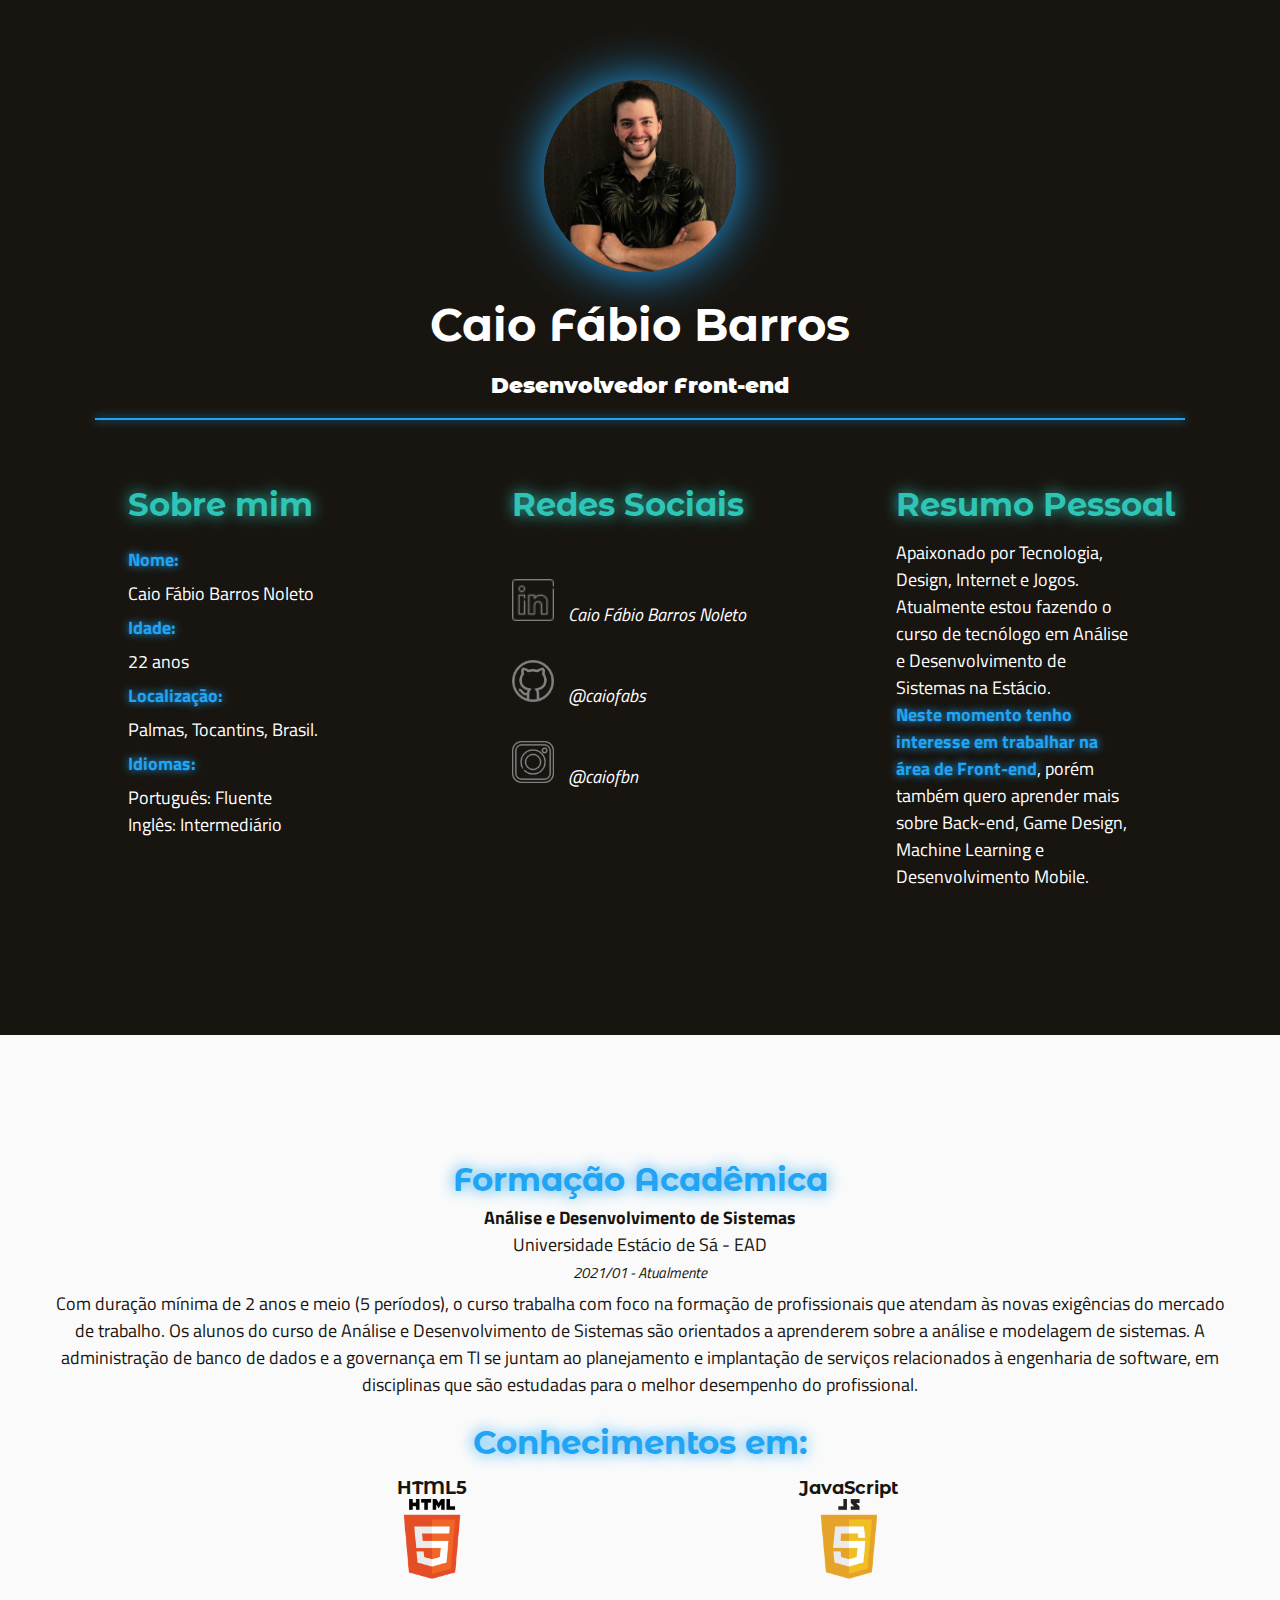
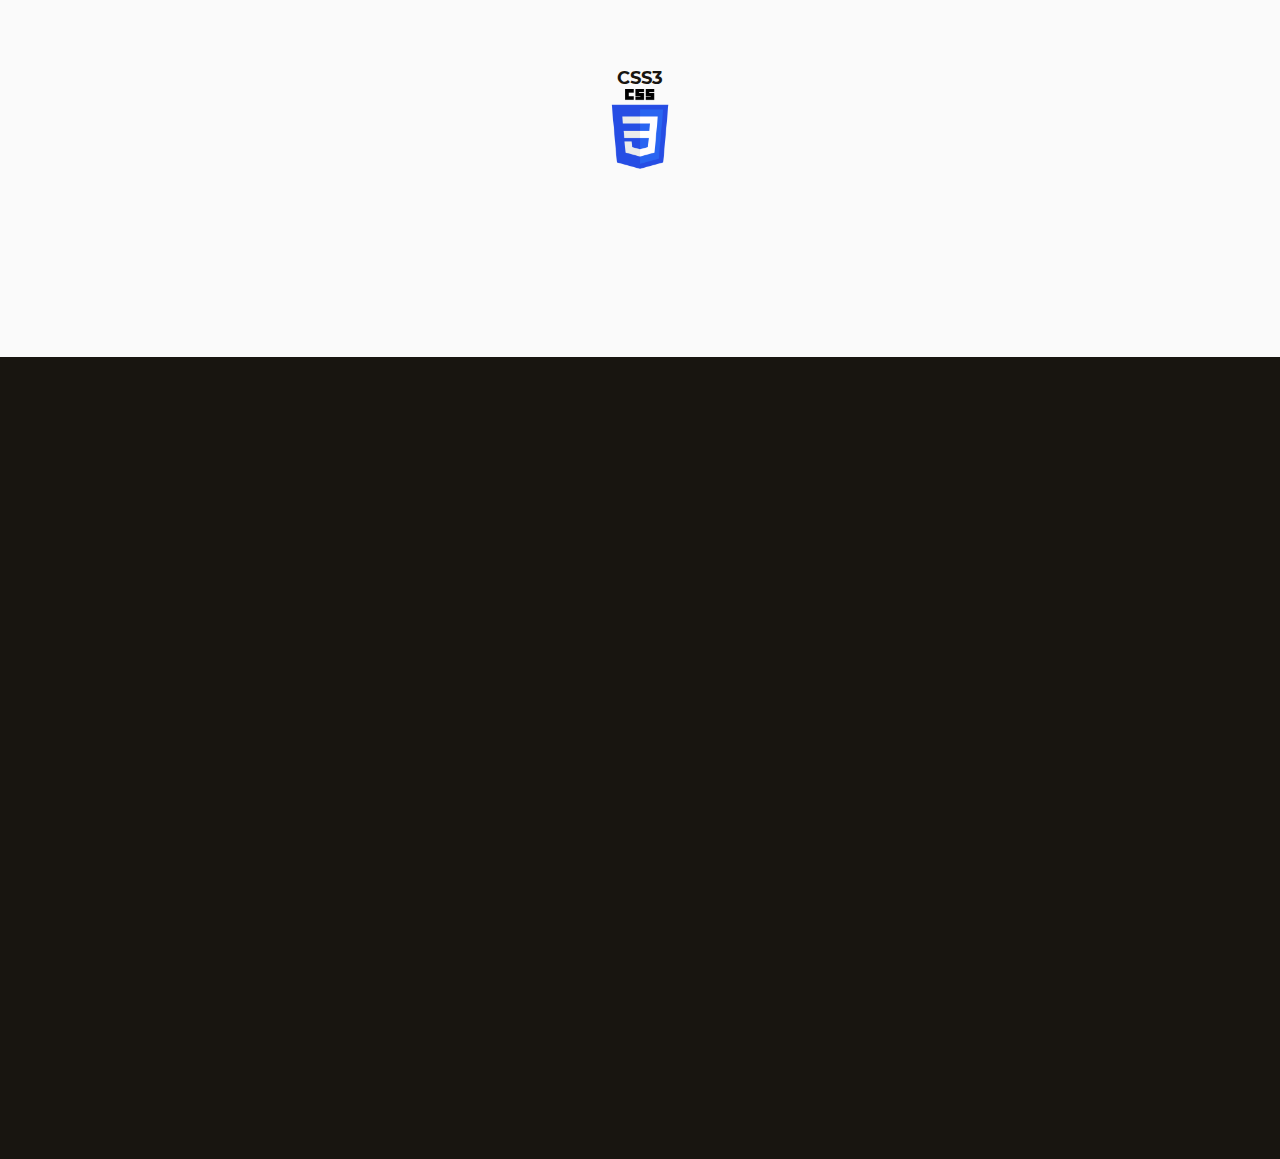
<file: index.html>
<!DOCTYPE html>
<html lang="pt-br">
<head>
    <meta charset="UTF-8">
    <meta http-equiv="X-UA-Compatible" content="IE=edge">
    <meta name="viewport" content="width=device-width, initial-scale=1.0">
    <link rel="stylesheet" href="style.css">
    <link rel="shortcut icon" href="./assets/responsive-design.ico" type="image/x-icon">
    <link rel="preconnect" href="https://fonts.gstatic.com">
    <link href="https://fonts.googleapis.com/css2?family=Montserrat+Alternates:ital,wght@0,300;0,400;0,700;1,300;1,400;1,700&family=Titillium+Web:ital,wght@0,300;0,400;0,700;1,300;1,400;1,700&display=swap" rel="stylesheet">

    <link rel="shortcut icon" href="" type="image/x-icon">
    <title>Caio Fábio - Portfolio</title>
</head>
<body>
    <header>
        <div class="title">
            <img id="perfil" src="assets/foto-perfil-2021.jpeg" alt="minha-foto">
            <h1>Caio Fábio Barros</h1>
            <h3><strong>Desenvolvedor Front-end</strong></h3>
            <hr>
        </div>
        <div class="info">
            <div class="about">
                <h2>Sobre mim</h2>
                <p>
                    <span>Nome:</span>
                    <br>
                    Caio Fábio Barros Noleto
                    <br>
                    <span>Idade:</span>
                    <br>
                    22 anos
                    <br>
                    <span>Localização:</span>
                    <br>
                    Palmas, Tocantins, Brasil.
                    <br>
                    <span>Idiomas:</span>
                    <br>
                    Português: Fluente
                    <br>
                    Inglês: Intermediário
                </p>
            </div>
            <div class="social-media">
                <h2>Redes Sociais</h2>
                <p>
                    <img src="assets/linkedin (1).png" alt="linkedin-logo-icon"> <a href="https://www.linkedin.com/in/caio-fabio-barros/"><span>Caio Fábio Barros Noleto</span></a> <br>
                    <img src="assets/github.png" alt="github-logo-icon"> <a href="https://github.com/Caiofabs"><span>@caiofabs</span></a> <br>
                    <img src="assets/instagram.png" alt="instagram-logo-icon"> <a href="https://www.instagram.com/caiofbn/"><span>@caiofbn</span></a>
                </p>
            </div>
            <div class="resumee">
                <h2>Resumo Pessoal</h2>
                <p>
                    Apaixonado por Tecnologia, Design, Internet e Jogos. Atualmente estou fazendo o curso de tecnólogo em Análise e Desenvolvimento de Sistemas na Estácio. <br>
                    <strong>Neste momento tenho interesse em trabalhar na área de Front-end</strong>, porém também quero aprender mais sobre Back-end, Game Design, Machine Learning e Desenvolvimento Mobile.
                </p>
            </div>
        </div>
    </header>

    <section>
        <div class="college">
            <h2>Formação Acadêmica</h2>
            <p>
                <strong>Análise e Desenvolvimento de Sistemas</strong>
                <br>
                <span>Universidade Estácio de Sá - EAD</span>
                <br>
                <span>2021/01 - Atualmente</span>
            </p>
            <p>
                Com duração mínima de 2 anos e meio (5 períodos), o curso trabalha com foco na formação de profissionais que atendam às novas exigências do mercado de trabalho. Os alunos do curso de Análise e Desenvolvimento de Sistemas são orientados a aprenderem sobre a análise e modelagem de sistemas. A administração de banco de dados e a governança em TI se juntam ao planejamento e implantação de serviços relacionados à engenharia de software, em disciplinas que são estudadas para o melhor desempenho do profissional.
            </p>
        </div>

        <div class="knowing">
            <h2>Conhecimentos em:</h2>
            <div class="html">
                <h4>HTML5</h4>
                <img src="assets/html (1).png" alt="html-logo">
                <div class="loader l1"  data-anime="right">
                    <div class="progress-bar" data-anime="right"></div>
                </div>
                <h5 data-anime="right" class="bar-title">Intermediário</h5>
            </div>
                <div class="javascript">
                <h4>JavaScript</h4>
                <img src="assets/javascript (1).png" alt="javascript-logo">
                <div class="loader l2"  data-anime="right">
                    <div class="progress-bar" data-anime="right"></div>
                </div>
                <h5 data-anime="right" class="bar-title">Iniciante</h5>
                </div>
             <div class="css">
                <h4>CSS3</h4>
                <img src="assets/css (1).png" alt="css-logo">
                <div class="loader l3"  data-anime="right">
                    <div class="progress-bar" data-anime="right"></div>
                </div>
                <h5 data-anime="right" class="bar-title">Intermediário</h5>
            </div>
        </div>

    </section>

    <main data-anime="top" id="portfolio">
        <h2>Projetos Desenvolvidos</h2>
        <div class="projects">
            <div class="p01">
                <h3>Churrascômetro</h3>
                <p>Nesse projeto foi desenvolvido um WebApp que calcula, de acordo com a duração e com o número de pessoas (crianças e adultos) em um churrasco, quantos Kg de Carne e quantos Litros de Cerveja e Outras Bebidas devem ser comprados. </p>
                <a  target="_blank" href="../churrascometro/"><img class="preview" src="assets/churrascometro-01.png" alt="churrascômetro-img"></a>
            </div>

            
        </div>
    </main>

    <footer data-anime="left">
        <a href="mailto:caiof.noleto@gmail.com">
            <button> Entre em Contato </button>
        </a>
        <div class="icons">
            <p>
                <a href="https://iconscout.com/icons/javascript" target="_blank">Ícone Javascript </a> por <a href="https://iconscout.com/contributors/maninderkaur">Maninder Kaur</a> em <a href="https://iconscout.com">Iconscout</a>
            </p>
            <p>
                <a href="https://iconscout.com/icons/html" target="_blank">Ícone Html</a> e <a href="https://iconscout.com/icons/css" target="_blank">Ícone Css</a> por <a href="https://iconscout.com/contributors/icon-mafia" target="_blank">Icon Mafia </a> em <a href="https://iconscout.com">Iconscout</a>
            </p>
            <p>
                <a href="https://br.pinterest.com/cacaiofabio123/icons/" target="_blank">Outros ícones usados</a>
            </p>
        </div>
    </footer>

    <script src="script.js"></script>
</body>
</html>
</file>
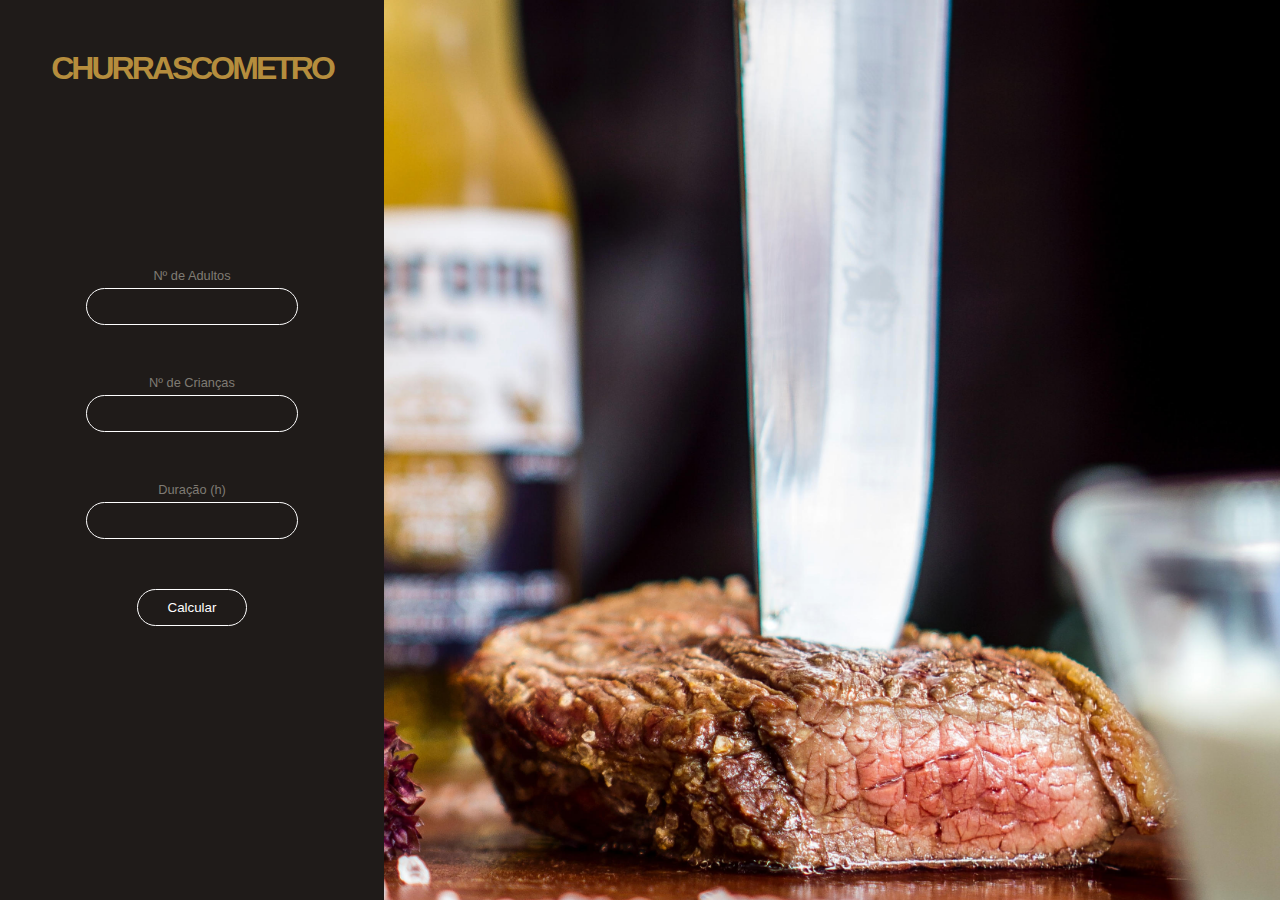
<file: churrascometro/index.html>
<!DOCTYPE html>
<html lang="pt-br">
<head>
    <meta charset="UTF-8">
    <meta http-equiv="X-UA-Compatible" content="IE=edge">
    <meta name="viewport" content="width=device-width, initial-scale=1.0">
    <link rel="stylesheet" href="style.css">
    <title>Churrascometro</title>
</head>
<body>
    <div id="wrapper">
        <div class="container">
            <h1>Churrascometro</h1>
         
            <div class="inputs">
                <label for="adultos">Nº de Adultos</label>
                <input type="number" id="adultos" name="adultos">
                <label for="crianças">Nº de Crianças</label>
                <input type="number" id="criancas" name="criancas">
                <label for="duracao">Duração (h)</label>
                <input type="number" id="duracao" name="duracao">
                <br>
                <button onclick="calcular()">Calcular</button>
            </div>
        </div>
       
    </div>
    
 <div id="result"></div>

    <script src="script.js"></script>
</body>
</html>
</file>
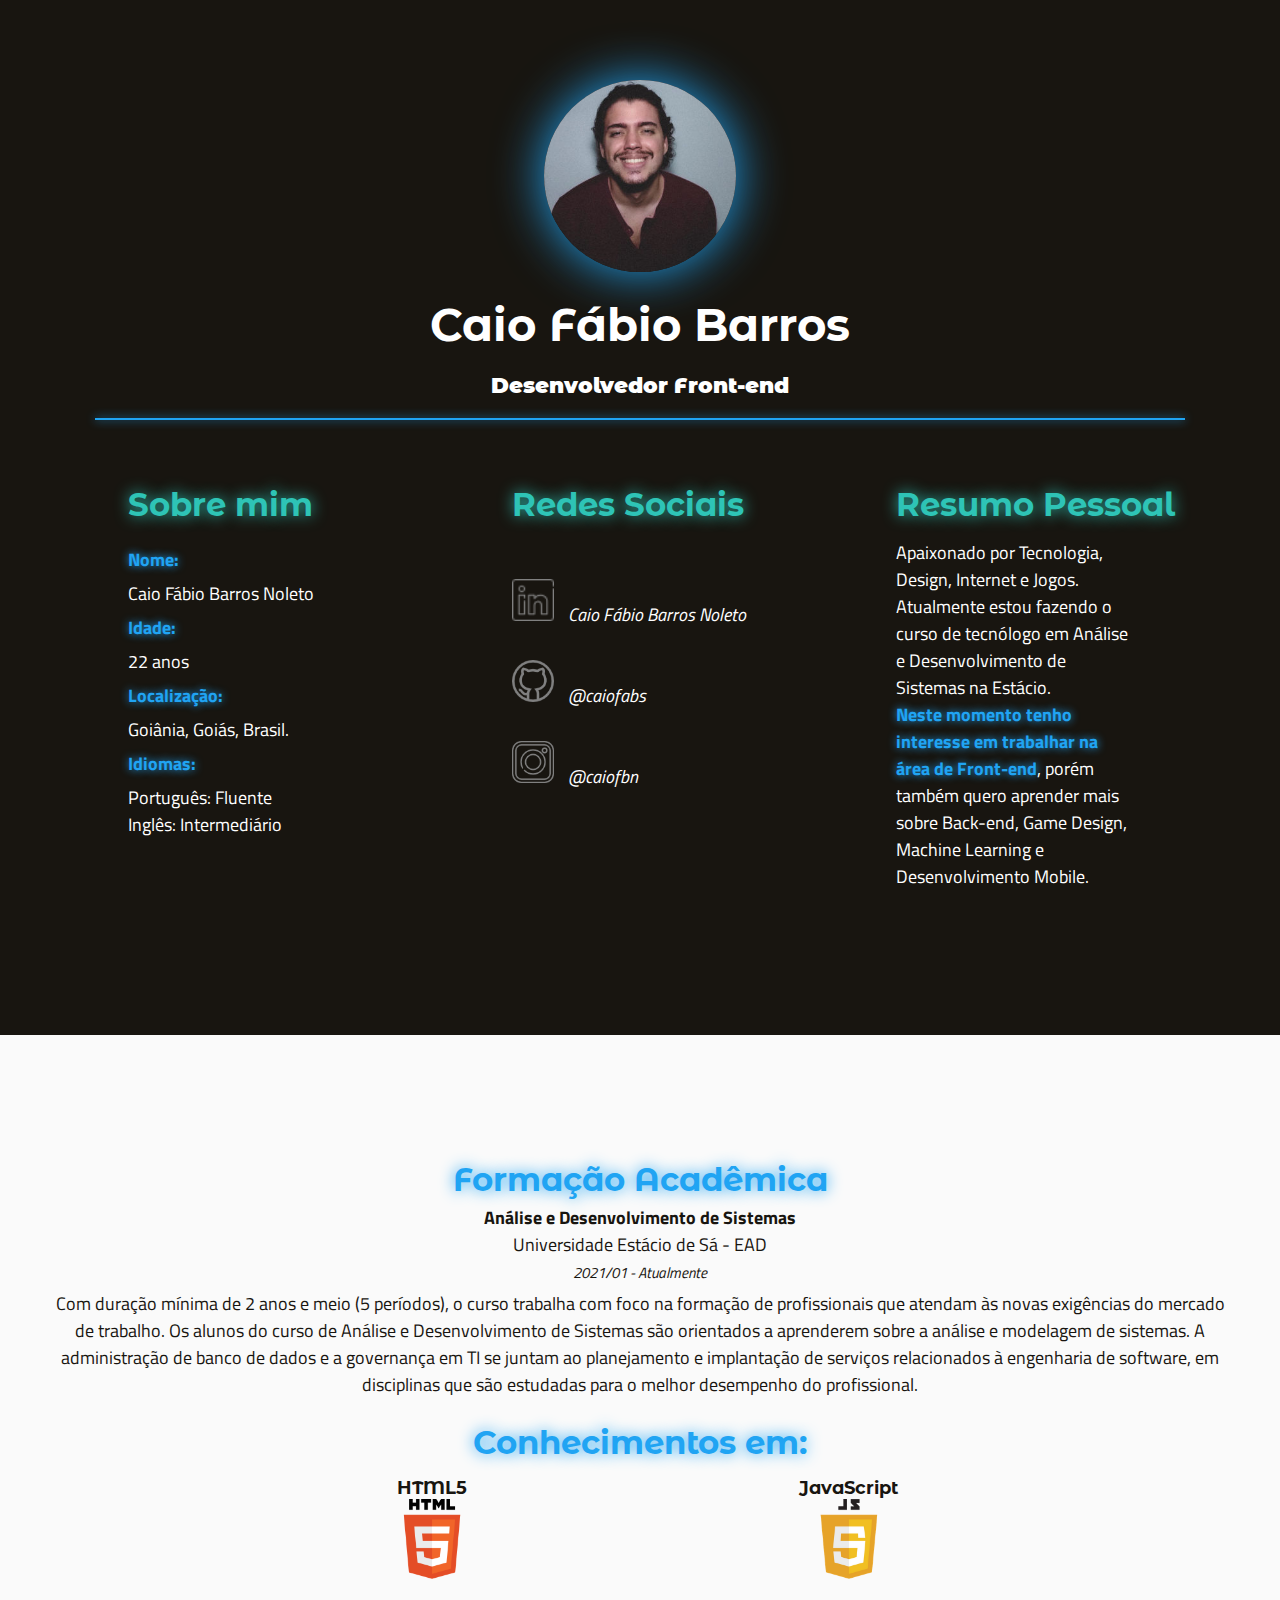
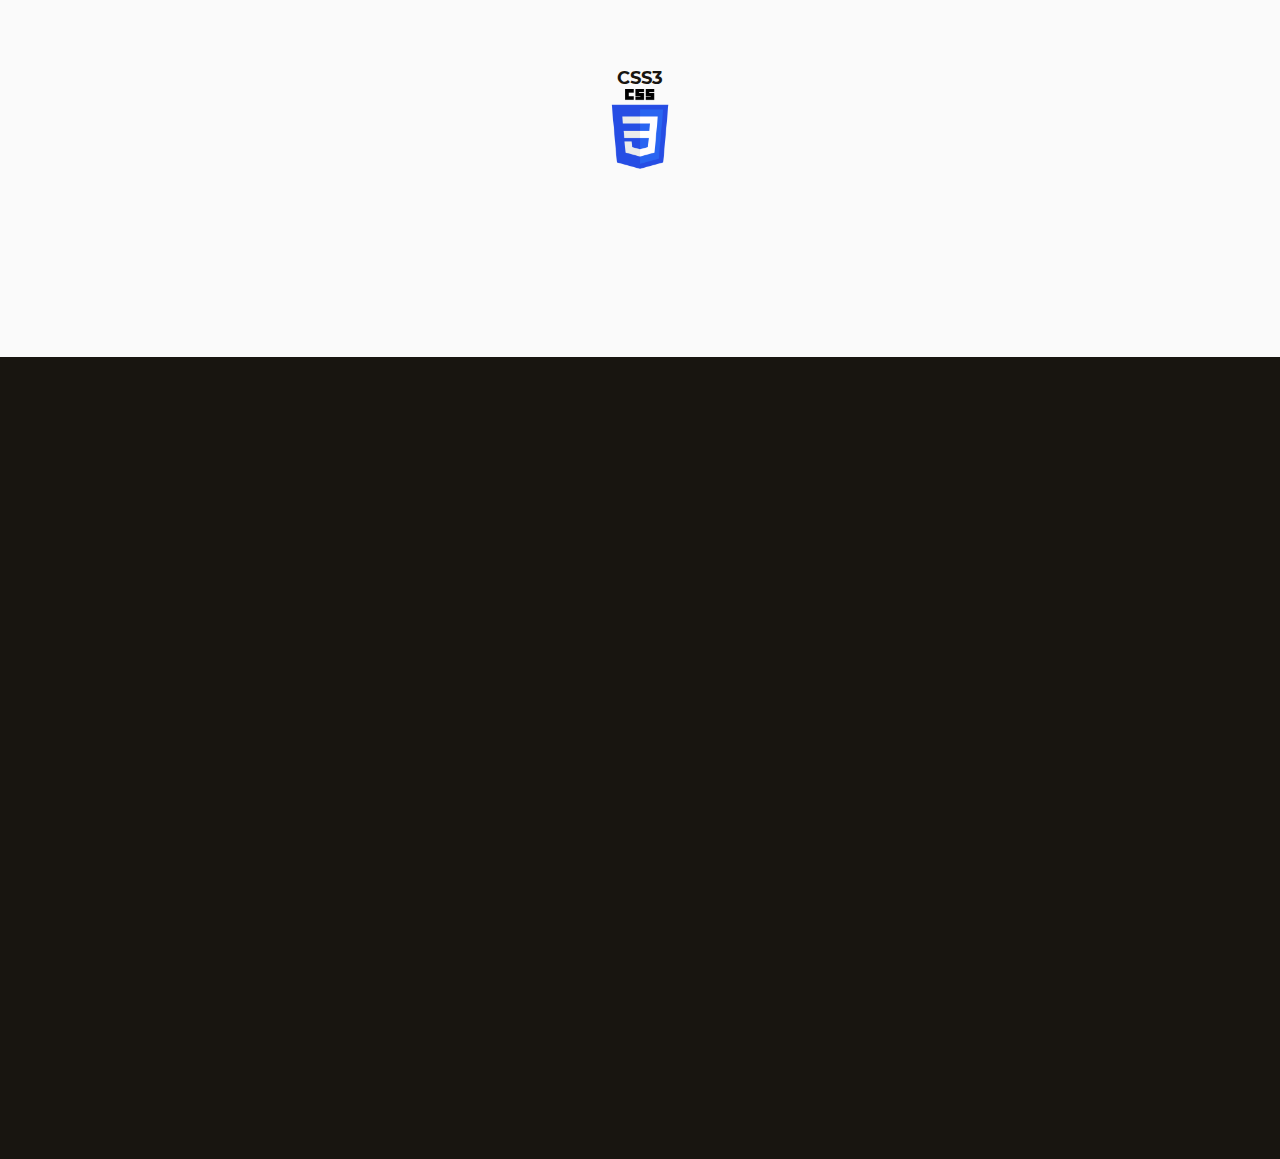
<file: docs/index.html>
<!DOCTYPE html>
<html lang="pt-br">
<head>
    <meta charset="UTF-8">
    <meta http-equiv="X-UA-Compatible" content="IE=edge">
    <meta name="viewport" content="width=device-width, initial-scale=1.0">
    <link rel="stylesheet" href="style.css">
    <link rel="shortcut icon" href="../assets/responsive-design.ico" type="image/x-icon">
    <link rel="preconnect" href="https://fonts.gstatic.com">
    <link href="https://fonts.googleapis.com/css2?family=Montserrat+Alternates:ital,wght@0,300;0,400;0,700;1,300;1,400;1,700&family=Titillium+Web:ital,wght@0,300;0,400;0,700;1,300;1,400;1,700&display=swap" rel="stylesheet">

    <link rel="shortcut icon" href="" type="image/x-icon">
    <title>Caio Fábio - Portfolio</title>
</head>
<body>
    <header>
        <div class="title">
            <img id="perfil" src="assets/foto-perfil-01.jpeg" alt="minha-foto">
            <h1>Caio Fábio Barros</h1>
            <h3><strong>Desenvolvedor Front-end</strong></h3>
            <hr>
        </div>
        <div class="info">
            <div class="about">
                <h2>Sobre mim</h2>
                <p>
                    <span>Nome:</span>
                    <br>
                    Caio Fábio Barros Noleto
                    <br>
                    <span>Idade:</span>
                    <br>
                    22 anos
                    <br>
                    <span>Localização:</span>
                    <br>
                    Goiânia, Goiás, Brasil.
                    <br>
                    <span>Idiomas:</span>
                    <br>
                    Português: Fluente
                    <br>
                    Inglês: Intermediário
                </p>
            </div>
            <div class="social-media">
                <h2>Redes Sociais</h2>
                <p>
                    <img src="assets/linkedin (1).png" alt="linkedin-logo-icon"> <a href="https://www.linkedin.com/in/caio-fabio-barros/"><span>Caio Fábio Barros Noleto</span></a> <br>
                    <img src="assets/github.png" alt="github-logo-icon"> <a href="https://github.com/Caiofabs"><span>@caiofabs</span></a> <br>
                    <img src="assets/instagram.png" alt="instagram-logo-icon"> <a href="https://www.instagram.com/caiofbn/"><span>@caiofbn</span></a>
                </p>
            </div>
            <div class="resumee">
                <h2>Resumo Pessoal</h2>
                <p>
                    Apaixonado por Tecnologia, Design, Internet e Jogos. Atualmente estou fazendo o curso de tecnólogo em Análise e Desenvolvimento de Sistemas na Estácio. <br>
                    <strong>Neste momento tenho interesse em trabalhar na área de Front-end</strong>, porém também quero aprender mais sobre Back-end, Game Design, Machine Learning e Desenvolvimento Mobile.
                </p>
            </div>
        </div>
    </header>

    <section>
        <div class="college">
            <h2>Formação Acadêmica</h2>
            <p>
                <strong>Análise e Desenvolvimento de Sistemas</strong>
                <br>
                <span>Universidade Estácio de Sá - EAD</span>
                <br>
                <span>2021/01 - Atualmente</span>
            </p>
            <p>
                Com duração mínima de 2 anos e meio (5 períodos), o curso trabalha com foco na formação de profissionais que atendam às novas exigências do mercado de trabalho. Os alunos do curso de Análise e Desenvolvimento de Sistemas são orientados a aprenderem sobre a análise e modelagem de sistemas. A administração de banco de dados e a governança em TI se juntam ao planejamento e implantação de serviços relacionados à engenharia de software, em disciplinas que são estudadas para o melhor desempenho do profissional.
            </p>
        </div>

        <div class="knowing">
            <h2>Conhecimentos em:</h2>
            <div class="html">
                <h4>HTML5</h4>
                <img src="assets/html (1).png" alt="html-logo">
                <div class="loader l1"  data-anime="right">
                    <div class="progress-bar" data-anime="right"></div>
                </div>
                <h5 data-anime="right" class="bar-title">Intermediário</h5>
            </div>
                <div class="javascript">
                <h4>JavaScript</h4>
                <img src="assets/javascript (1).png" alt="javascript-logo">
                <div class="loader l2"  data-anime="right">
                    <div class="progress-bar" data-anime="right"></div>
                </div>
                <h5 data-anime="right" class="bar-title">Iniciante</h5>
                </div>
             <div class="css">
                <h4>CSS3</h4>
                <img src="assets/css (1).png" alt="css-logo">
                <div class="loader l3"  data-anime="right">
                    <div class="progress-bar" data-anime="right"></div>
                </div>
                <h5 data-anime="right" class="bar-title">Intermediário</h5>
            </div>
        </div>

    </section>

    <main data-anime="top" id="portfolio">
        <h2>Projetos Desenvolvidos</h2>
        <div class="projects">
            <div class="p01">
                <h3>Churrascômetro</h3>
                <p>Nesse projeto foi desenvolvido um WebApp que calcula, de acordo com a duração e com o número de pessoas (crianças e adultos) em um churrasco, quantos Kg de Carne e quantos Litros de Cerveja e Outras Bebidas devem ser comprados. </p>
                <a  target="_blank" href="../churrascometro/"><img class="preview" src="assets/churrascometro-01.png" alt="churrascômetro-img"></a>
            </div>

            
        </div>
    </main>

    <footer data-anime="left">
        <a href="mailto:caiof.noleto@gmail.com">
            <button> Entre em Contato </button>
        </a>
        <div class="icons">
            <p>
                <a href="https://iconscout.com/icons/javascript" target="_blank">Ícone Javascript </a> por <a href="https://iconscout.com/contributors/maninderkaur">Maninder Kaur</a> em <a href="https://iconscout.com">Iconscout</a>
            </p>
            <p>
                <a href="https://iconscout.com/icons/html" target="_blank">Ícone Html</a> e <a href="https://iconscout.com/icons/css" target="_blank">Ícone Css</a> por <a href="https://iconscout.com/contributors/icon-mafia" target="_blank">Icon Mafia </a> em <a href="https://iconscout.com">Iconscout</a>
            </p>
            <p>
                <a href="https://br.pinterest.com/cacaiofabio123/icons/" target="_blank">Outros ícones usados</a>
            </p>
        </div>
    </footer>

    <script src="script.js"></script>
</body>
</html>
</file>
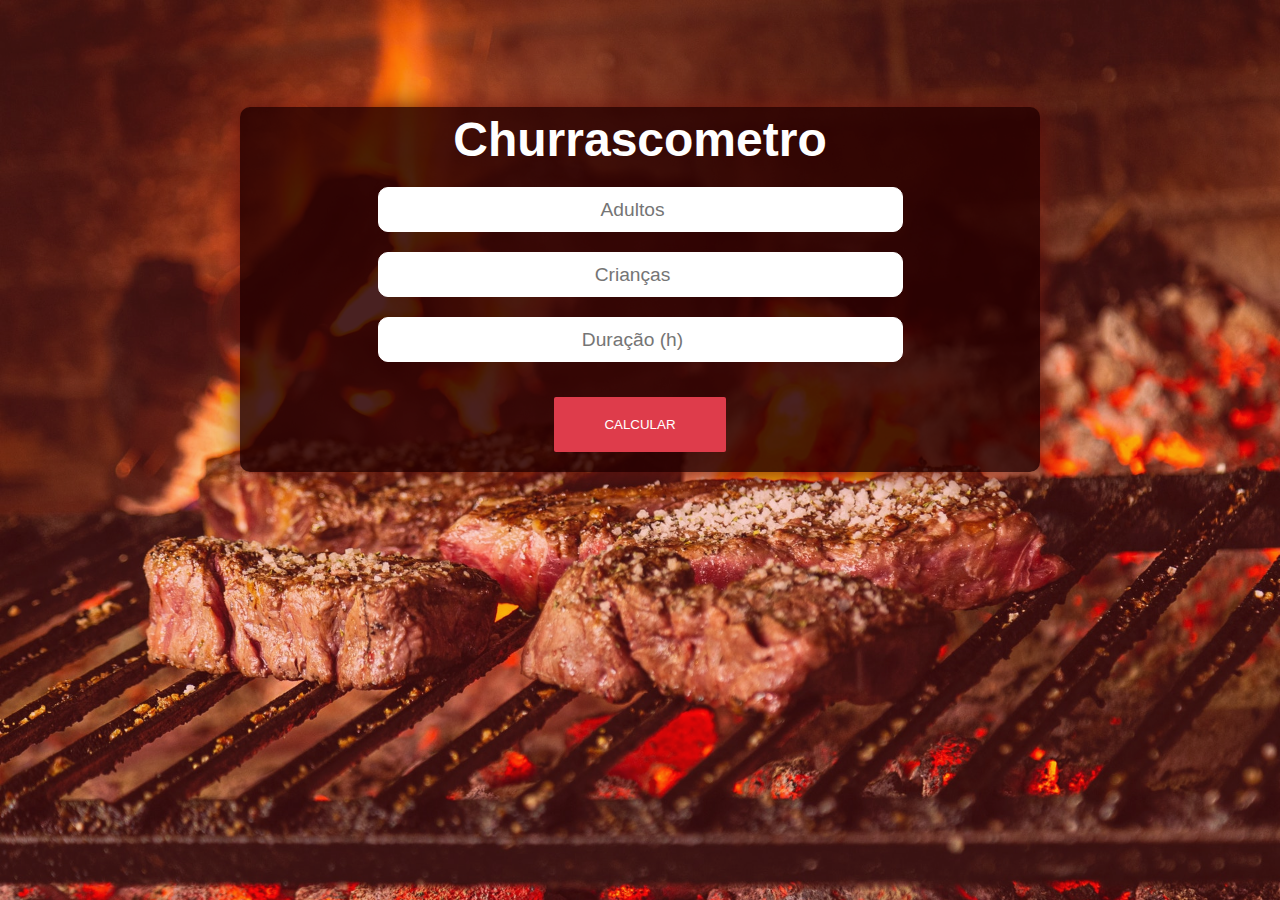
<file: docs/churrascometro/index.html>
<!DOCTYPE html>
<html lang="en">
<head>
    <meta charset="UTF-8">
    <meta http-equiv="X-UA-Compatible" content="IE=edge">
    <meta name="viewport" content="width=device-width, initial-scale=1.0">
    <link rel="stylesheet" href="style.css">
    <title>Churrascometro</title>
</head>
<body>
    <div class="container">
        <h1>Churrascometro</h1>
        <input type="number" id="adultos" name="adultos" placeholder="Adultos">
        <input type="number" id="criancas" name="criancas" placeholder="Crianças">
        <input type="number" id="duracao" name="duracao" placeholder="Duração (h)">
       <br>
        <button onclick="calcular()" >Calcular</button>

        <div id="result">

        </div>
    </div>


    <script src="script.js"></script>
</body>
</html>
</file>
<file: style.css>
/* GLOBAL */
* {
    margin: 0;
    padding: 0;
}
:root {
    --my-black: #181510;
    --my-red: #e71d36;
    --my-green: #2ec4b6;
    --my-yellow: #fdb827;
    --my-blue: #20a4f3;
    --my-white: #fafafa;
    --loader-green: #61b15a;
    --my-gray: #212529;
}
h1, h2, h3, h4, h5 {
    font-family: 'Montserrat Alternates', sans-serif;
}
body {
    background-color: var(--my-black);
    color: white;
    font-size: 14px;
    font-family: 'Titillium Web', sans-serif;
    height: 100vh;
}
/* HEADER DIV:TITLE */
header {
    padding-bottom: 30px;
    z-index: 1;
}
#perfil {
    width: 30%;  
    border-radius: 50%;
    box-shadow: 0px 0px 50px var(--my-blue);
    display: block;
    margin: auto;
    margin-top: 50px;
}
.title {
    text-align: center;
}
.title h1 {
    font-size: 2.2rem;
    margin-top: 15px; 
}
.title h3 {
    margin: 10px 0px;
}
.title hr {
    margin: auto;
    width: 85%;
    border: 1px solid var(--my-blue);
    box-shadow: 0px 0px 10px var(--my-blue);
}
/* HEADER DIV:INFO */
.info {
    text-align: center;
}
.info h2 {
    color: var(--my-green);
    text-shadow: 0px 0px 15px var(--my-green); 
    margin-top: 15px;
}
.info span {
    color: var(--my-blue);
    text-shadow: 0px 0px 8px var(--my-blue);
    font-weight: bold;
    display: inline-block;
    margin: 7px 0px;
}
.info a {
    color: inherit;
    display: block;
    margin: auto;
    margin-bottom: 5px;
    font-style: italic;
}
.info img {
    width:7%;
    filter: contrast(0%);
    margin-top: 5px;
}
.info p:last-child {
    margin: 15px 0px;
    padding: 0px 15px;
}
.info p:last-child strong {
    color: var(--my-blue);
    text-shadow: 0px 0px 8px var(--my-blue);
}
.social-media a span {
    color: white;
    text-shadow: none;
    font-weight: normal;
}
/* SECTION - DIV:COLLEGE */
section {
    background: var(--my-white);
    color: var(--my-black);
    text-align: center;
    padding: 25px 15px;
}
section h2 {
    color: var(--my-blue);
    text-shadow: 0px 0px 15px var(--my-blue);
    margin-top: 25px; 
}
.college p {
    margin-top: 5px;
}
.college p span:first-child {
    font-size: .9rem;
}
.college p span:last-child {
    font-style: italic;
    font-size: .75rem;
}
/* SECTION - DIV:KNOWING */
.knowing .html, .knowing .javascript, .knowing .css {
    margin-bottom: 15px;
}
.knowing h2 {
    margin-bottom: 15px;
}
.knowing img {
    width: 42px;
    display: block;
    margin: auto;
}
.knowing h4 {
    display: block;
}
.knowing h5 {
    color: var(--my-gray);
    font-style: italic;
    margin-bottom: 15px;
}
.loader {
    width: 200px;
    height: 12px;
    margin-top: 15px;
    background: var(--my-gray);
    border-radius: 15px;
    display: inline-block;
}
.loader .progress-bar {
    height: 100%;
    border-radius: 15px;
}
.l1 .progress-bar {
    width: 65%;
    box-shadow: 0px 0px 10px var(--my-yellow);
    background: var(--my-yellow);
}
.l2 .progress-bar {
    width: 33%;
    box-shadow: 0px 0px 10px var(--my-red);
    background: var(--my-red);
}
.l3 .progress-bar {
    width: 55%;
    box-shadow: 0px 0px 10px var(--my-yellow);
    background: var(--my-yellow);
}
[data-anime] {
    transition: .3s ease;
    opacity: 0;
}
[data-anime="right"] {
    transform: translate3d(-50px, 0, 0);
}
[data-anime="top"] {
    transform: translate3d(0, -50px, 0);
}
[data-anime="left"] {
    transform: translate3d(0, 0, 20px);
}
[data-anime].animate {
    opacity: 1;
    transform: translate3d(0, 0, 0);
}
/* MAIN - DIV:PROJECTS */
main {
    background: var(--my-gray);
    color: var(--my-white);
    text-align: center;
    padding: 25px 15px;
    position: relative;
}
main h2 {
    color: var(--my-green);
    text-shadow: 0px 0px 15px var(--my-green);
    margin-top: 10px; 
}
.projects p {
    margin-bottom: 10px;
}
.projects h3 {
    margin: 15px 0px 10px 0px;
    color: var(--my-blue);
    text-shadow: 0px 0px 15px var(--my-blue);
    position: relative;
}
.preview {
    width: 300px;
    display: block;
    margin: auto;
    box-shadow: 0px 0px 20px var(--my-black);
}
/* FOOTER */
footer {
    text-align: center;
    padding-bottom: 25px;
}
footer p {
    font-size: .6rem;
    bottom: 0;
} 
footer .icons a {
    text-decoration: none;
    color: var(--my-blue);
}
button {
    cursor: pointer;
    outline: none;
    border: none;
    border-radius: 5px;
    margin-top: 20px;
    margin-bottom: 40px;
    font-family: 'Titillium Web', sans-serif;
    font-weight: bold;
    padding: 15px;
    position: relative;
    width: 50%;
    background: var(--loader-green);
    box-shadow: 0px 0px 15px var(--loader-green);
    color: var(--my-black);
}

/* RESPONSIVIDADE */

@media (min-width: 768px){
/* GLOBAL */
    h2 {
        font-size: 1.8em ;
    }
    body {
        font-size: 20px;
    }
/* HEADER */
    #perfil {
        width: 25%;
    }
    .title h1 {
        font-size: 2.5em;
        margin-top: 25px; 
    }
    .title h3 {
        margin: 20px 0px;
        font-size: 1.2em;
    }
    .info img {
        width:5%;
        margin-top: 10px;
    }
/* SECTION */
    section {
        padding: 25px 50px;
    }
    .loader {
        width: 350px;
        height: 18px;
    }
    .knowing img {
        width: 64px;
    }
    .info p:last-child {
        padding: 0px 55px;
    }
    .college p span:last-child {
        font-size: .85em;
    }
/* MAIN */
    .preview{
        width: 420px;
    }
/* BUTTON */
    button {
        width: 300px;
        font-size: 1em;
    }
}

@media (min-width: 1024px){
/* GLOBAL */
    body {
        font-size: 22px;
    }
/* HEADER */
    header {
    padding: 30px 0px 15px 0px;
    }
    #perfil {
        width: 20%;
    }
/* SECTION */
    .knowing img {
        width: 80px;
    }
/* BUTTON */
button {
    width: 350px;
    font-size: 1em;
}
}

@media (min-width: 1036px) {
/* GLOBAL */
    body {
        font-size: 18px;
        height: 100vh;
    }
/* HEADER */
    #perfil {
        width: 15%;
    }
    .info {
        position: relative;
        height: 600px;
        overflow: hidden;
    }
    .about, .social-media, .resumee {
        display: inline-block;
        width: 33%;
        height: 100%;
        text-align: left;
        position:absolute;
        right: 0px;
        margin-top: 50px;
    }
    .about {
        left: 10%;
    }
    .social-media {
        left: 40% ;
    }
    .resumee {
        left: 70%;
    }
    .resumee h2 {
        display: inline-block;
    }
    .info .about p, .info .social-media p, .info .resumee p {
        padding: 0px 0px;
    } 
    .info .resumee p {
        width: 55%;
    }
    .social-media img {
        width: 42px;
        margin-top: 5px;
    }
    .social-media a {
        text-decoration: none;
        position: relative;
        margin-bottom: 20px;
        margin-left: 10px;
        display: inline-block;
    }
    .social-media a span {
        color: white;
        text-shadow: none;
        font-weight: normal;
        position: relative;
    }
    .social-media a span::before {
        content: '';
        position: absolute;
        display: block;
        width: 0;
        height: 1px;
        background: var(--my-blue);
        bottom: 0;
        left: 0px;
        transition: width 250ms ease-in-out;
    }
    .social-media a span:hover::before {
        width: 110%;
        transform-origin: 0% 50%;
        transition: width 250ms ease-in-out ;
    }
    .social-media h2 {
       margin-bottom: 50px;
    }
/* SECTION */
    section {
        padding: 100px 50px;
    }
    section .knowing .html, section .knowing .javascript, section .knowing .css {
        width: 35%;
        display: inline-block;
    }
/* MAIN */
    #portfolio h2 {
        font-size: 3rem;
    }
    .projects {
        position: relative;
    }
    .projects .p01 {
        text-align: left;
    }
    .projects .p01 h3 {
        font-size: 2.2rem;
        text-align: center;
        margin-top: 35px;
    }
    .projects .p01 p{
        width: 30%;
        position: absolute;
        top: 50%;
        left: 55%;
        transform: translateY(-50%);
        float: right;     
        display: block;
        font-size: 1.5rem;
    }
    .projects .p01 .preview {
        margin-top: 25px;
        margin-left: 50px;
        width: 40%; 
        display: inline-block;
        position: relative;
    }
    .projects .p01 .preview:hover{
        filter: grayscale(10%);
    
    }
/* FOOTER */
    footer {
        padding: 50px 50px 50px 120px;
    }
    footer button {
        background: none;
        color: var(--loader-green);
        border: 1px solid var(--loader-green);
        box-shadow: none;
        position: relative;
        overflow: hidden;
    }
    footer button::before {
        position: absolute;
        content: '';
        display: block;
        height: 0%;
        width: 100%;
        top: -1px;
        left: 0;
        border-radius: 0 0 50% 50%;
        background: var(--loader-green);
        transition: height 250ms ease-in-out;
        z-index: -1;
    }
    footer button:hover::before{
        height: 180%;
        transition: height 250ms ease-in-out;
    }
    footer button:hover {
        color: var(--my-white);
    }
     footer .icons p {
       font-size: 1rem;
    }
}
</file>
<file: churrascometro/style.css>
/* GLOBAL */
* {
    margin: 0;
    padding: 0;
    box-sizing: border-box;
    font-family: sans-serif;
}
:root {
    --red: #4f0000;
    --gold: #b58d3d;
    --black: #1f1b19;
    --smoke: #7f7b74;
    --rawhide: #f1d29b;
}
body {
    height: 100vh;
    width: 100vw;
    max-height: 100vh;
    background: url(./images/fabio-alves-unsplash.jpg);
    background-size: cover;
    background-position: 1%;
    background-repeat: no-repeat;
}
/* DISPLAY */
#wrapper {
    display: flex;
    height: 100vh;
    width: 30%;
    position: absolute;
    text-align: center;
}
h1 {
    margin-top: 50px;
    text-transform: uppercase;
    letter-spacing: -3px;
    color: var(--gold);
}
.container {
    background: var(--black);
    color: white;
    width: 100%;
}
label{
    display: block;
    font-size: .8rem;
    margin-bottom: 5px;
    color: var(--smoke);
}
.inputs {
    position: relative;
    top: 40%;
    transform: translateY(-50%);
}
input {
    color: var(--smoke) !important;
    background: none;
    width: 55%;
    text-align: center;
    margin-bottom: 50px;
    padding: 10px 20px;
    border-radius: 20px;
    outline: none;
    border: 1px solid white;
    transition: 250ms ease-in-out;
}
input:focus {
    width: 80%;
    transition: 250ms ease-in-out;
}
/* BUTTON */
.btn-wrapper {
    position: relative;
    display: block;
    background-color: blue;
    
}
button {
    color: white;
    text-align: center;
    width: 110px;
    cursor: pointer;
    padding: 10px 20px;
    outline: none;
    border: 1px solid white;
    background: none;
    border-radius: 20px;
    transition: 250ms ease-in-out;
}
button:hover {
    background: white;
    color: var(--black);
    border: 1px solid var(--black);
    position: relative;
}
/* RESULT  */
#result {
    z-index: 1;
    display: flex;
    flex-direction: row;
    width: 800px;
    position: absolute;
    top: 30%;
    left: 35%;
}
.carne, .bebidas, .cerveja {
    width: 30%;
    height: 300px;
    margin: auto;
    text-align: center;
    border-radius: 20px 20px 10px 10px;
    background-color: rgba(116, 22, 33, .7);
    padding: 22px 0px;
}
.carne p, .bebidas p, .cerveja p{
    font-weight: bold;
    color: white;
    margin-top: 50px;
}
.icons {
    width: 100px;
    position: relative;
    top: 0;
    background: white;
    border-radius: 50%;
    border: 3px solid var(--black);
}
/* RESPONSIVIDADE */
@media screen and (max-width:1024px) {
    body {
        background-position-x: 100%; 
        background-size: contain;
    }
    #wrapper {
        width:50%;
    }
    .inputs {
        top: 30%;
    }
    #result {
    display: block;
    width: 800px;
    position: absolute;
    top: 1%;
    }
    .carne, .cerveja {
        margin-bottom: 10px;
    }
}
@media screen and (max-width:736px) {
    body {
        background: none;
    }
    #wrapper {
        width: 100%;
    }
    .inputs {
        top: 40%;
    }
    #result {
        left: 50%;
        transform: translateX(-50%);
        width: 70%;
        background: var(--black);
    
    }
    .carne, .bebidas, .cerveja {
        margin: auto;
        margin-bottom: 10px;
        height: auto;
        width: 100%;
    }
}
</file>
<file: docs/style.css>
/* GLOBAL */
* {
    margin: 0;
    padding: 0;
}
:root {
    --my-black: #181510;
    --my-red: #e71d36;
    --my-green: #2ec4b6;
    --my-yellow: #fdb827;
    --my-blue: #20a4f3;
    --my-white: #fafafa;
    --loader-green: #61b15a;
    --my-gray: #212529;
}
h1, h2, h3, h4, h5 {
    font-family: 'Montserrat Alternates', sans-serif;
}
body {
    background-color: var(--my-black);
    color: white;
    font-size: 14px;
    font-family: 'Titillium Web', sans-serif;
    height: 100vh;
}
/* HEADER DIV:TITLE */
header {
    padding-bottom: 30px;
    z-index: 1;
}
#perfil {
    width: 30%;  
    border-radius: 50%;
    box-shadow: 0px 0px 50px var(--my-blue);
    display: block;
    margin: auto;
    margin-top: 50px;
}
.title {
    text-align: center;
}
.title h1 {
    font-size: 2.2rem;
    margin-top: 15px; 
}
.title h3 {
    margin: 10px 0px;
}
.title hr {
    margin: auto;
    width: 85%;
    border: 1px solid var(--my-blue);
    box-shadow: 0px 0px 10px var(--my-blue);
}
/* HEADER DIV:INFO */
.info {
    text-align: center;
}
.info h2 {
    color: var(--my-green);
    text-shadow: 0px 0px 15px var(--my-green); 
    margin-top: 15px;
}
.info span {
    color: var(--my-blue);
    text-shadow: 0px 0px 8px var(--my-blue);
    font-weight: bold;
    display: inline-block;
    margin: 7px 0px;
}
.info a {
    color: inherit;
    display: block;
    margin: auto;
    margin-bottom: 5px;
    font-style: italic;
}
.info img {
    width:7%;
    filter: contrast(0%);
    margin-top: 5px;
}
.info p:last-child {
    margin: 15px 0px;
    padding: 0px 15px;
}
.info p:last-child strong {
    color: var(--my-blue);
    text-shadow: 0px 0px 8px var(--my-blue);
}
.social-media a span {
    color: white;
    text-shadow: none;
    font-weight: normal;
}
/* SECTION - DIV:COLLEGE */
section {
    background: var(--my-white);
    color: var(--my-black);
    text-align: center;
    padding: 25px 15px;
}
section h2 {
    color: var(--my-blue);
    text-shadow: 0px 0px 15px var(--my-blue);
    margin-top: 25px; 
}
.college p {
    margin-top: 5px;
}
.college p span:first-child {
    font-size: .9rem;
}
.college p span:last-child {
    font-style: italic;
    font-size: .75rem;
}
/* SECTION - DIV:KNOWING */
.knowing .html, .knowing .javascript, .knowing .css {
    margin-bottom: 15px;
}
.knowing h2 {
    margin-bottom: 15px;
}
.knowing img {
    width: 42px;
    display: block;
    margin: auto;
}
.knowing h4 {
    display: block;
}
.knowing h5 {
    color: var(--my-gray);
    font-style: italic;
    margin-bottom: 15px;
}
.loader {
    width: 200px;
    height: 12px;
    margin-top: 15px;
    background: var(--my-gray);
    border-radius: 15px;
    display: inline-block;
}
.loader .progress-bar {
    height: 100%;
    border-radius: 15px;
}
.l1 .progress-bar {
    width: 65%;
    box-shadow: 0px 0px 10px var(--my-yellow);
    background: var(--my-yellow);
}
.l2 .progress-bar {
    width: 33%;
    box-shadow: 0px 0px 10px var(--my-red);
    background: var(--my-red);
}
.l3 .progress-bar {
    width: 55%;
    box-shadow: 0px 0px 10px var(--my-yellow);
    background: var(--my-yellow);
}
[data-anime] {
    transition: .3s ease;
    opacity: 0;
}
[data-anime="right"] {
    transform: translate3d(-50px, 0, 0);
}
[data-anime="top"] {
    transform: translate3d(0, -50px, 0);
}
[data-anime="left"] {
    transform: translate3d(0, 0, 20px);
}
[data-anime].animate {
    opacity: 1;
    transform: translate3d(0, 0, 0);
}
/* MAIN - DIV:PROJECTS */
main {
    background: var(--my-gray);
    color: var(--my-white);
    text-align: center;
    padding: 25px 15px;
    position: relative;
}
main h2 {
    color: var(--my-green);
    text-shadow: 0px 0px 15px var(--my-green);
    margin-top: 10px; 
}
.projects p {
    margin-bottom: 10px;
}
.projects h3 {
    margin: 15px 0px 10px 0px;
    color: var(--my-blue);
    text-shadow: 0px 0px 15px var(--my-blue);
    position: relative;
}
.preview {
    width: 300px;
    display: block;
    margin: auto;
    box-shadow: 0px 0px 20px var(--my-black);
}
/* FOOTER */
footer {
    text-align: center;
    padding-bottom: 25px;
}
footer p {
    font-size: .6rem;
    bottom: 0;
} 
footer .icons a {
    text-decoration: none;
    color: var(--my-blue);
}
button {
    cursor: pointer;
    outline: none;
    border: none;
    border-radius: 5px;
    margin-top: 20px;
    margin-bottom: 40px;
    font-family: 'Titillium Web', sans-serif;
    font-weight: bold;
    padding: 15px;
    position: relative;
    width: 50%;
    background: var(--loader-green);
    box-shadow: 0px 0px 15px var(--loader-green);
    color: var(--my-black);
}

/* RESPONSIVIDADE */

@media (min-width: 768px){
/* GLOBAL */
    h2 {
        font-size: 1.8em ;
    }
    body {
        font-size: 20px;
    }
/* HEADER */
    #perfil {
        width: 25%;
    }
    .title h1 {
        font-size: 2.5em;
        margin-top: 25px; 
    }
    .title h3 {
        margin: 20px 0px;
        font-size: 1.2em;
    }
    .info img {
        width:5%;
        margin-top: 10px;
    }
/* SECTION */
    section {
        padding: 25px 50px;
    }
    .loader {
        width: 350px;
        height: 18px;
    }
    .knowing img {
        width: 64px;
    }
    .info p:last-child {
        padding: 0px 55px;
    }
    .college p span:last-child {
        font-size: .85em;
    }
/* MAIN */
    .preview{
        width: 420px;
    }
/* BUTTON */
    button {
        width: 300px;
        font-size: 1em;
    }
}

@media (min-width: 1024px){
/* GLOBAL */
    body {
        font-size: 22px;
    }
/* HEADER */
    header {
    padding: 30px 0px 15px 0px;
    }
    #perfil {
        width: 20%;
    }
/* SECTION */
    .knowing img {
        width: 80px;
    }
/* BUTTON */
button {
    width: 350px;
    font-size: 1em;
}
}

@media (min-width: 1036px) {
/* GLOBAL */
    body {
        font-size: 18px;
        height: 100vh;
    }
/* HEADER */
    #perfil {
        width: 15%;
    }
    .info {
        position: relative;
        height: 600px;
        overflow: hidden;
    }
    .about, .social-media, .resumee {
        display: inline-block;
        width: 33%;
        height: 100%;
        text-align: left;
        position:absolute;
        right: 0px;
        margin-top: 50px;
    }
    .about {
        left: 10%;
    }
    .social-media {
        left: 40% ;
    }
    .resumee {
        left: 70%;
    }
    .resumee h2 {
        display: inline-block;
    }
    .info .about p, .info .social-media p, .info .resumee p {
        padding: 0px 0px;
    } 
    .info .resumee p {
        width: 55%;
    }
    .social-media img {
        width: 42px;
        margin-top: 5px;
    }
    .social-media a {
        text-decoration: none;
        position: relative;
        margin-bottom: 20px;
        margin-left: 10px;
        display: inline-block;
    }
    .social-media a span {
        color: white;
        text-shadow: none;
        font-weight: normal;
        position: relative;
    }
    .social-media a span::before {
        content: '';
        position: absolute;
        display: block;
        width: 0;
        height: 1px;
        background: var(--my-blue);
        bottom: 0;
        left: 0px;
        transition: width 250ms ease-in-out;
    }
    .social-media a span:hover::before {
        width: 110%;
        transform-origin: 0% 50%;
        transition: width 250ms ease-in-out ;
    }
    .social-media h2 {
       margin-bottom: 50px;
    }
/* SECTION */
    section {
        padding: 100px 50px;
    }
    section .knowing .html, section .knowing .javascript, section .knowing .css {
        width: 35%;
        display: inline-block;
    }
/* MAIN */
    #portfolio h2 {
        font-size: 3rem;
    }
    .projects {
        position: relative;
    }
    .projects .p01 {
        text-align: left;
    }
    .projects .p01 h3 {
        font-size: 2.2rem;
        text-align: center;
        margin-top: 35px;
    }
    .projects .p01 p{
        width: 30%;
        position: absolute;
        top: 50%;
        left: 55%;
        transform: translateY(-50%);
        float: right;     
        display: block;
        font-size: 1.5rem;
    }
    .projects .p01 .preview {
        margin-top: 25px;
        margin-left: 50px;
        width: 40%; 
        display: inline-block;
        position: relative;
    }
    .projects .p01 .preview:hover{
        filter: grayscale(10%);
    
    }
/* FOOTER */
    footer {
        padding: 50px 50px 50px 120px;
    }
    footer button {
        background: none;
        color: var(--loader-green);
        border: 1px solid var(--loader-green);
        box-shadow: none;
        position: relative;
        overflow: hidden;
    }
    footer button::before {
        position: absolute;
        content: '';
        display: block;
        height: 0%;
        width: 100%;
        top: -1px;
        left: 0;
        border-radius: 0 0 50% 50%;
        background: var(--loader-green);
        transition: height 250ms ease-in-out;
        z-index: -1;
    }
    footer button:hover::before{
        height: 180%;
        transition: height 250ms ease-in-out;
    }
    footer button:hover {
        color: var(--my-white);
    }
     footer .icons p {
       font-size: 1rem;
    }
}
</file>
<file: docs/churrascometro/style.css>
/* GLOBAL */
* {
    padding: 0;
    margin: 0;
    box-sizing: border-box;
}
body {
    height: 100vh;
    font-family: sans-serif;
    background: url(./pexels-gonzalo-guzman-3997609.jpg);
    background-size: cover;
    background-repeat: no-repeat;
    font-size: 16px;
}
body::before{
    position: absolute;
    content: '';
    width: 100vw;
    height: 100vh;
    background: #e71c22;
    opacity: .2;
}
/* CONTAINER */
.container{
    position: absolute;
    top: 20%;
    left: 50%;
    transform: translate(-50%, -20%);
    width: 800px;
    text-align: center;
    background: #280000d7;
    border-radius: 10px;
    box-shadow: 0px 0px 25px #69140e;
}
h1{
    color: white;
    font-size: 3rem;
    margin-top: 5px ;
}
input {
    width: 525px;
    height: 45px;
    margin: auto;
    margin-top: 20px ;
    text-align: center;
    padding: 5px 10px;
    outline: none;
    background: #fff;
    border-radius: 10px;
    border: 1px solid #fff ;
    font-size: 1.2rem;
}
input:focus{
    width: 600px;
    transition: 250ms ease-in-out;
}
button{
    margin-top: 35px ;
    padding: 20px 50px;
    background: #de3c4b;
    outline: none;
    border: none;
    border-radius: 2px;
    color: white;
    text-transform: uppercase;
}
button:hover{
    color: #000;
    background: white;
}
/* RESULT */
#result{
    margin-top: 20px;
    margin-bottom: 20px;
    color: white;
    font-size: 1.2rem;
}
</file>
